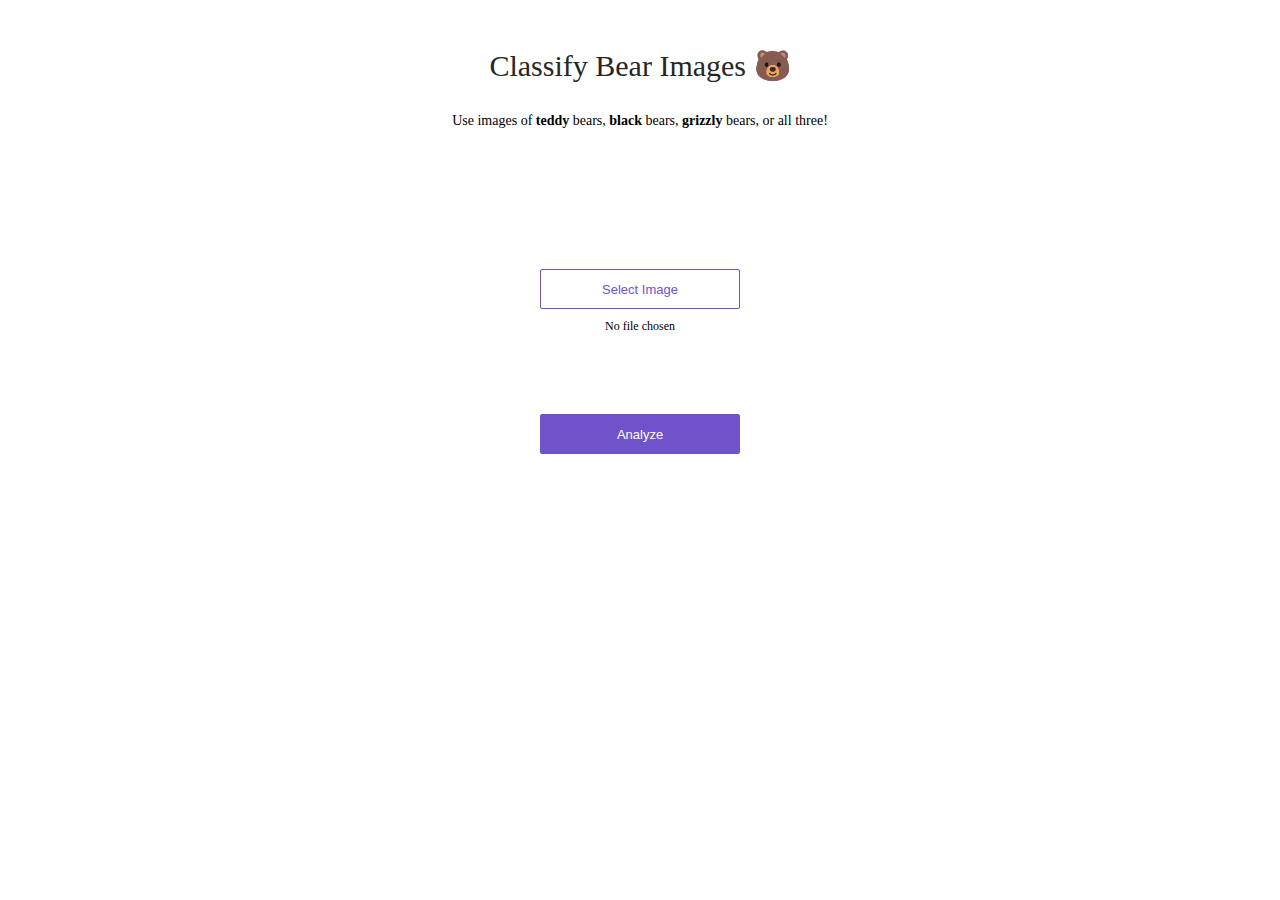
<file: web/index.html>
<!doctype html>
<html lang="en">
<head>
  <meta charset="utf-8" />
  <title>FastAI Vision App</title>
  <link href="favicon.ico" rel="shortcut icon" type="image/x-icon" />
  <link href="styles/style.css" rel="stylesheet" />
</head>

<body>
  <div class="center">
    <div class="title">Classify Bear Images 🐻</div>
    <p>
      Use images of
      <strong>teddy</strong> bears,
      <strong>black</strong> bears,
      <strong>grizzly</strong> bears, or all three!
    </p>
    <div class="content">
      <div class="no-display">
        <input
          accept="image/*"
          class="no-display"
          id="file-input"
          name="file"
          type="file"
        />
      </div>
      <button
        class="choose-file-button"
        id="select-button"
        type="button"
      >Select Image</button>
      <div class="upload-label">
        <label id="upload-label">No file chosen</label>
      </div>
      <div id="image-picked"></div>
      <div class="analyze">
        <button class="analyze-button" id="analyze-button" type="button">Analyze</button>
      </div>
      <div class="result-label">
        <label id="result-label"></label>
      </div>
    </div>
  </div>
  <script src="scripts/vendor/load-image-2.25.0.all.min.js"></script>
  <script src="scripts/app.js"></script>
</body>
</html>
</file>
<file: web/styles/style.css>
body {
  background-color: #fff;
}

.no-display {
  display: none;
}

.center {
  margin: auto;
  padding: 10px 50px;
  text-align: center;
  font-size: 14px;
}

.title {
  font-size: 30px;
  margin-top: 1em;
  margin-bottom: 1em;
  color: #262626;
}

.content {
  margin-top: 10em;
}

.analyze {
  margin-top: 5em;
}

.upload-label {
  padding: 10px;
  font-size: 12px;
}

.result-label {
  margin-top: 0.5em;
  padding: 10px;
  font-size: 13px;
}

.choose-file-button {
  width: 200px;
  height: 40px;
  border-radius: 2px;
  background-color: #fff;
  border: solid 1px #7052cb;
  font-size: 13px;
  color: #7052cb;
}

.analyze-button {
  width: 200px;
  height: 40px;
  border: solid 1px #7052cb;
  border-radius: 2px;
  background-color: #7052cb;
  font-size: 13px;
  color: #fff;
}

button:disabled {
  cursor: not-allowed;
  pointer-events: none;
  background-color: #9885d0;
}

button:focus {
  outline: 0;
}
</file>
